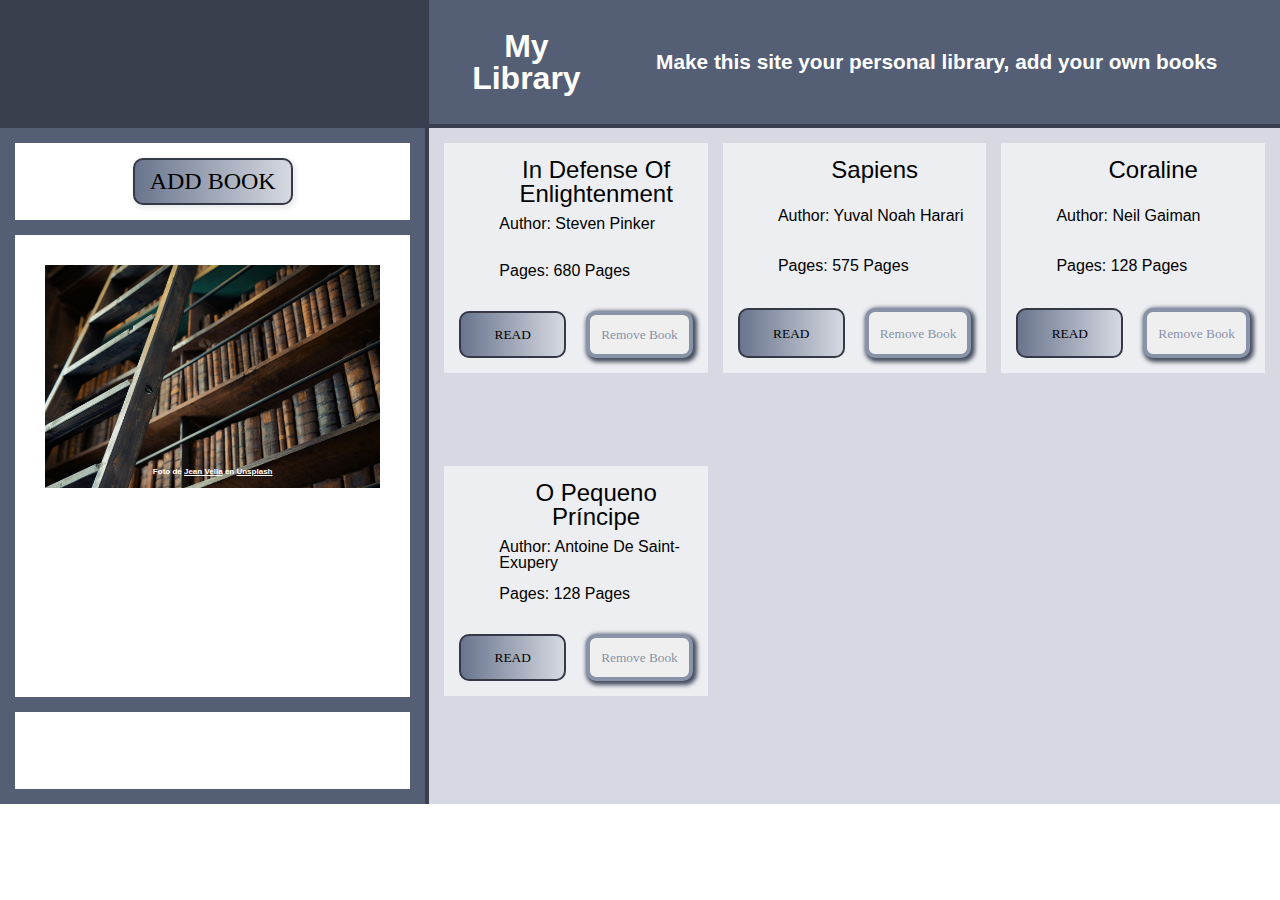
<file: index.html>
<!DOCTYPE html>
<html lang="en">
<head>
    <meta charset="UTF-8">
    <meta name="viewport" content="width=device-width, initial-scale=1.0">
    <title>Study Project</title>
    <link rel="stylesheet" href="style-base.css" type="text/css">
    <link rel="stylesheet" href="style.css" type="text/css" media= "screen and (min-width:981px)"/>
    <link rel="stylesheet" href="style-medium.css" type="text/css" media= "screen and (min-width:481px) and (max-width:980px)"/>
    <link rel="stylesheet" href="style-mini.css" type="text/css" media= "screen and (max-width:480px)"/>
</head>
<body>
   

    <div class="container">
    
        <div class="header display-great display-medium display-mini">
        
        <div class="logo">My Library  </div>
        <p>Make this site your personal library, add your own books</p>
        </div>

    <div class="sidebar display-great display-medium display-mini">
        
        <div class="side-content">
            <button data-open-target="#openForm" class="addBook"><p  style=text-transform:uppercase;font-size:1.5rem>Add Book</p></button>
            
        </div>
        
        
        <div class="side-content">
        
        <div id="imageBox" class="box ">
            <img src="img/jean-vella-library.jpg" class="" style="display:grid"  width="100%" height="100%"
            alt="una-escalera-apoyada-en-una-estanteria-llena-de-libros">
        <p style="font-size: 0.5rem;position: relative;bottom: 20px">Foto de <a style="color: white" href="https://unsplash.com/es/@jean_vella?utm_content=creditCopyText&utm_medium=referral&utm_source=unsplash">Jean Vella</a> en <a style="color: white" href="https://unsplash.com/es/fotos/una-escalera-apoyada-en-una-estanteria-llena-de-libros-wuQ-2WLVJuo?utm_content=creditCopyText&utm_medium=referral&utm_source=unsplash">Unsplash</a>
        </p>
         </div>



            <div class="openForm ocultar" id="openForm">  
                <div class="ubicarCloseButton">
                <button data-close-button="" class="closeButton">Close Form</button> 
                </div>  
            <!--Form-->
            <form id="form">
            <div class="formBody">
  
              <!--Inputs for Add Book Form-->
              <div class="inputTitle">
                <label  for="title">Book Title:</label>
                <input  type="text" name="title" id="title" >
              </div>
              
              <div class="inputAuthor">
                <label for="author">Author:</label>
                <input type="text" name="author" id="author" >
              </div>
              
              <div class="inputPages">
                <label for="pages">How Many Pages:</label>
                <input type="number" name="pages" id="pages">
              </div>
              
              <div class="inputRead">
                <div>
                <label for="hasRead">I have read this book:</label>
                </div>
                <div>
                <input type="checkbox" id="hasRead" name="hasReadTrueFalse"> 
                </div>
              </div>

              <div class="submitButton">
                <input type="submit" value="Submit Entry" class="subButton"></input>
              </div>

            </div>
            </form>
            </div> 
        </div>
        
            <div class="side-content">Box 3
            </div>
            
    </div>  <!-- cierra sidebar -->

        <div id="library" class="myLibrary display-great display-medium display-mini">
        
            <!-- espacio para crear el container de la libreria desde javascript -->
       
        </div>
    
    </div>
    
    <script src="library.js"></script>   
</body>
</html>
</file>
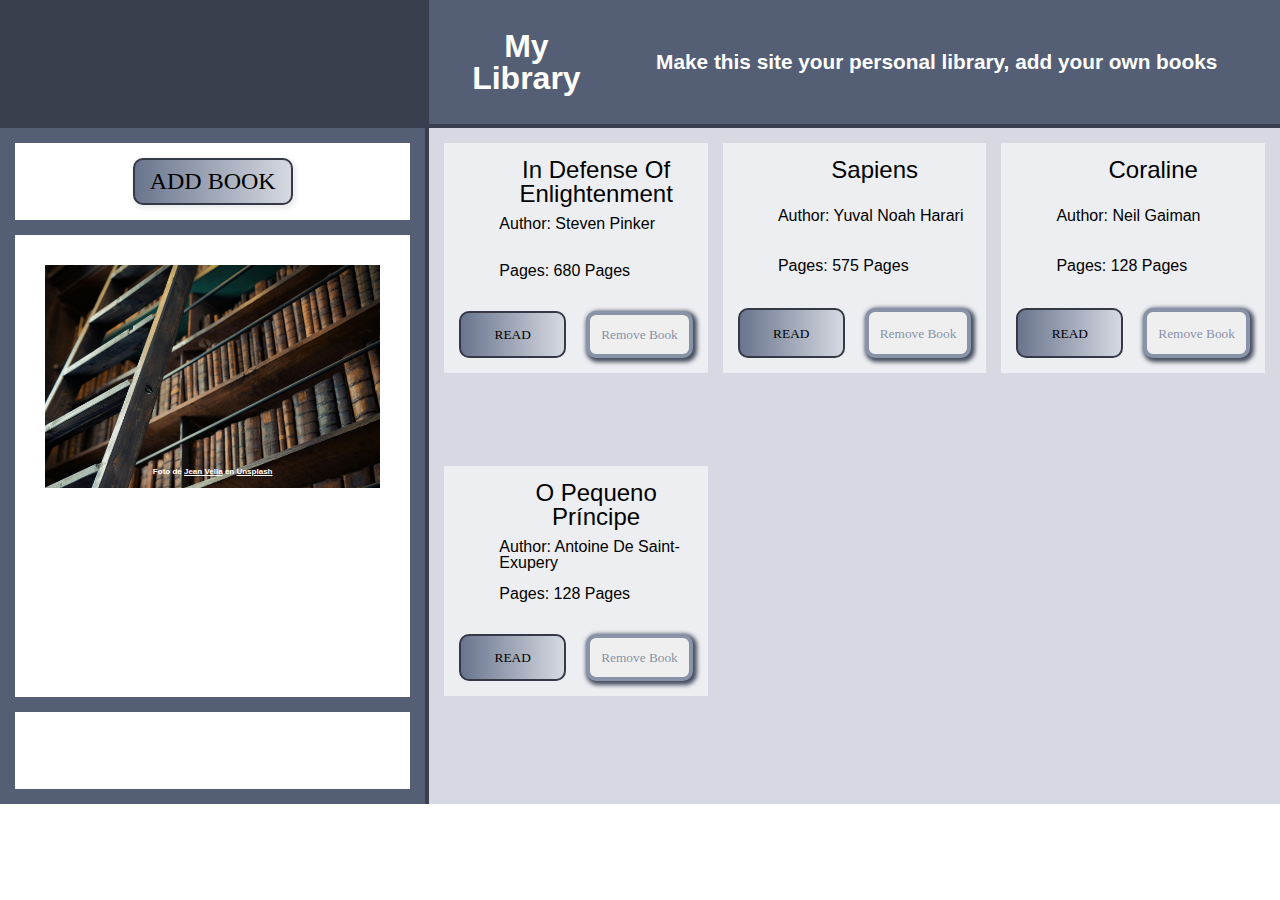
<file: Index.html>
<!DOCTYPE html>
<html lang="en">
<head>
    <meta charset="UTF-8">
    <meta name="viewport" content="width=device-width, initial-scale=1.0">
    <title>Study Project</title>
    <link rel="stylesheet" href="style-base.css" type="text/css">
    <link rel="stylesheet" href="style.css" type="text/css" media= "screen and (min-width:981px)"/>
    <link rel="stylesheet" href="style-medium.css" type="text/css" media= "screen and (min-width:481px) and (max-width:980px)"/>
    <link rel="stylesheet" href="style-mini.css" type="text/css" media= "screen and (max-width:480px)"/>
</head>
<body>
   

    <div class="container">
    
        <div class="header display-great display-medium display-mini">
        
        <div class="logo">My Library  </div>
        <p>Make this site your personal library, add your own books</p>
        </div>

    <div class="sidebar display-great display-medium display-mini">
        
        <div class="side-content">
            <button data-open-target="#openForm" class="addBook"><p  style=text-transform:uppercase;font-size:1.5rem>Add Book</p></button>
            
        </div>
        
        
        <div class="side-content">
        
        <div id="imageBox" class="box ">
            <img src="img/jean-vella-library.jpg" class="" style="display:grid"  width="100%" height="100%"
            alt="una-escalera-apoyada-en-una-estanteria-llena-de-libros">
        <p style="font-size: 0.5rem;position: relative;bottom: 20px">Foto de <a style="color: white" href="https://unsplash.com/es/@jean_vella?utm_content=creditCopyText&utm_medium=referral&utm_source=unsplash">Jean Vella</a> en <a style="color: white" href="https://unsplash.com/es/fotos/una-escalera-apoyada-en-una-estanteria-llena-de-libros-wuQ-2WLVJuo?utm_content=creditCopyText&utm_medium=referral&utm_source=unsplash">Unsplash</a>
        </p>
         </div>



            <div class="openForm ocultar" id="openForm">  
                <div class="ubicarCloseButton">
                <button data-close-button="" class="closeButton">Close Form</button> 
                </div>  
            <!--Form-->
            <form id="form">
            <div class="formBody">
  
              <!--Inputs for Add Book Form-->
              <div class="inputTitle">
                <label  for="title">Book Title:</label>
                <input  type="text" name="title" id="title" required >
              </div>
              
              <div class="inputAuthor">
                <label for="author">Author:</label>
                <input type="text" name="author" id="author" required>
              </div>
              
              <div class="inputPages">
                <label for="pages">How Many Pages:</label>
                <input type="number" name="pages" id="pages">
              </div>
              
              <div class="inputRead">
                <div>
                <label for="hasRead">I have read this book:</label>
                </div>
                <div>
                <input type="checkbox" id="hasRead" name="hasReadTrueFalse"> 
                </div>
              </div>

              <div class="submitButton">
                <input type="submit" value="Submit Entry" class="subButton"></input>
              </div>

            </div>
            </form>
            </div> 
        </div>
        
            <div class="side-content">Box 3
            </div>
            
    </div>  <!-- cierra sidebar -->

        <div id="library" class="myLibrary display-great display-medium display-mini">
        
            <!-- espacio para crear el container de la libreria desde javascript -->
       
        </div>
    
    </div>
    
    <script src="library.js"></script>   
</body>
</html>
</file>
<file: style.css>
.display-great{
  display: inherit !important;
}
  
  body{
      font-family:  sans-serif;
  }

          /* container principal */
 
          .container {
    text-align: center;
    background-color: #393f4d;
    display: grid;     
    grid-template-columns: 2fr 4fr;
    grid-gap: 4px;
    
  }
  
  .container div {
    padding: 15px;
    font-size: 32px;
   
    font-weight: bold;
    color: white;
  }

        /* encabezado */

  .header {
    background-color: #545e75;
    
    grid-column: 2 / 3;    /* esta linea se asocia al grid del container*/
    display: grid;
    grid-template-columns: 1fr 4fr;
  }

  .header p {
     font-size: 1.3rem;
     grid-column-start: 2;  /* esta linea se asocia al grid del header*/
     display:grid;
     align-items: center;
  }

  .logo {
    grid-column-start: 1;  /* esta linea se asocia al grid del header*/
    justify-self: start;
  }

 
     /* espacio lateral que incluye el formulario */
  
     .sidebar {
    background-color:  #545e75;
    grid-column: 1 / 2;    /* esta linea se asocia al grid del container*/
    grid-row-start: 2 ;     /* esta linea se asocia al grid del container*/
    display: grid;
    grid-template-columns: 1fr;
    grid-template-rows: 1fr 6fr 1fr;
    gap: 15px;
  }

   .box{
    grid-row-start: 2/4 ;     /* esta linea se asocia al grid del sidebar*/
   }

  .side-content {
    background-color: white;
    color: black;
    font-size: 1rem;
    font-weight: normal;
  }

  .ocultar{
    display: none;
  }

  .mostrar{
    display: grid;
  }
  
  .addBook {
       
        color: black; line-height: 13px; padding: 15px; 
        border-radius: 10px; font-family: Georgia, serif; font-weight: normal; text-decoration: none;
        font-style: normal; font-variant: normal; text-transform: none; 
        background-image: linear-gradient(to right, rgb(105,117,142) 0%, rgb(214,217,225) 100%) ; 
        box-shadow: #edeef1 2px 2px 4px 2px; border: 2px solid #353945; display: inline-block;
    }
    .addBook:hover {
        background: #545e75; color: white; }
    .addBook:active {
        background: #454d5f; color: white; }

        

  .ubicarCloseButton{
    display: grid;
    grid-template-columns: 5fr 1fr;
  }
  .closeButton {
        grid-column: 2 / 3;    /* esta linea se asocia al grid del ubicarCloseButton*/
         color:#8893a8; font-size: 1rem; padding: 9px; border-radius: 6px;
         background-color: #545e75; /* width: 30px; height: 30px; */
         box-shadow: #454d5f 2px 2px 4px 2px; border: 4px solid #8893a8;
  }

  label{ 
    font-size: 1.5rem;
    text-shadow: 1px 0px 3px #353945;
    display: flex;
    flex: 1; 
    }

  
  .formBody > div > input { 
            /* solo los tres inputs no contempla el checkbox*/
    font-size: 1.2rem;
    text-transform: capitalize;
    height: 20px;
    width: 95%;
    border-radius: 6px;
    border: 2px solid #E5E7EB;
    }

    .inputRead {
        display: grid;
        grid-template-columns: 5fr 1fr;
        } 


    #hasRead  {
            grid-column: 2 / 3;    /* esta linea se asocia al grid del inputread*/

         color:#8893a8; font-size: 2rem; padding: 9px; border-radius: 6px;
         background-color: #545e75; width: 30px; height: 30px;
         box-shadow: #454d5f 2px 2px 4px 2px; border: 4px solid #8893a8; display: inline-block;
     }



    /*  input [type="checkbox"]:checked {
        background-color: #545e75;
     } */

     .submitButton{
        line-height: 13px; padding: 5px; 
        border-radius: 10px; font-family: Georgia, serif; font-weight: normal; text-decoration: none;
        font-style: normal; font-variant: normal; text-transform: none; 
    
        box-shadow: #454d5f 2px 2px 4px 2px; border: 4px solid #8893a8; display: inline-block;

     }
    
     .subButton{
        color:#8893a8; font-size: 0.6rem; 
     }
    
      /* espacio para desplegar el contenido de la libreria*/

      .myLibrary {
    background-color: #d6d9e1;
    
    display: grid;
    grid-row: 2 / 3;     /* esta linea se asocia al grid del container*/
    grid-column: 2 / 3;    /* esta linea se asocia al grid del container*/
    
    grid-template-columns: repeat(auto-fit, minmax(250px, 1fr));
    grid-template-rows: repeat(auto-fit, minmax(50px, 1fr));  
    column-gap: 15px;
    row-gap:0px;
    }
  
  .myLibrary p {
    font-size: 1rem;
    text-transform: capitalize;
    color: white;
    text-align: left;
  }
  
  .myLibrary .card {
    background-color: #edeef1;
    color: black;
    text-align: center;
    
    height: 200px;
  }

  .card {
    display: grid;
    grid-template-columns: 1fr 1fr;
    grid-template-rows: 1fr 1fr 1fr 1fr;
    column-gap: 20px;

  }

  .card p {
    color: black;
    font-weight: normal;
    font-size: 1rem;
    padding-left: 40px;
    padding-bottom: 10px;
  }

  .card .title {
    font-size: 1.5rem;
    text-align: center;
  }
  
  .title { 
    grid-column: 1/3 ;     /* esta linea se asocia al grid del card*/
  }

  .showAuthor {
    grid-row: 2/3 ;     /* esta linea se asocia al grid del card*/
    grid-column: 1/3 ;  
}
 
  .showPages {
    grid-row: 3/4 ;     /* esta linea se asocia al grid del card*/
    grid-column: 1/3 ;
}
  .showRead { 
    grid-row: 4/5 ;     /* esta linea se asocia al grid del card*/
  }

  .removeButton {
    
    grid-column: 2/3;       /* esta linea se asocia al grid del card*/
  }
  

    .showRead  {
       
        color: black; line-height: 13px; padding: 9px; 
        border-radius: 10px; font-family: Georgia, serif; font-weight: normal; text-decoration: none;
        font-style: normal; font-variant: normal; text-transform: none; 
        background-image: linear-gradient(to right, rgb(105,117,142) 0%, rgb(214,217,225) 100%) ; 
        box-shadow: #edeef1 2px 2px 4px 2px; border: 2px solid #353945; display: inline-block;
    }
    .showRead:hover {
        background: #545e75; }
    .showRead:active {
        background: #454d5f; }

        .removeButton {
            color:#8893a8; line-height: 13px; padding: 9px; 
            border-radius: 10px; font-family: Georgia, serif; font-weight: normal; text-decoration: none;
            font-style: normal; font-variant: normal; text-transform: none; 
        
            box-shadow: #454d5f 2px 2px 4px 2px; border: 4px solid #8893a8; display: inline-block;
        }
        .removeButton:hover {
            color:#69758e;
            border: 4px solid #69758e; }
        .removeButton:active {
            color:#545e75;
            border: 4px solid #545e75; }
</file>
<file: style-medium.css>
.display-medium{
    display: inherit !important;
  }

  
  body{
    font-family:  sans-serif;
}

        /* container principal */

        .container {
  text-align: center;
  background-color: #393f4d;

  display: grid;     
  grid-template-columns: 2fr 4fr;
  grid-gap: 4px;
  
}

.container div {
  padding: 15px;
  font-size: 32px;
 
  font-weight: bold;
  color: white;
}

      /* encabezado */

.header {
  background-color: #545e75;
  
  grid-column: 2 / 3;    /* esta linea se asocia al grid del container*/
  display: grid;
  grid-template-columns: 1fr 4fr;
}

.header p {
   font-size: 1.3rem;
   grid-column-start: 2;  /* esta linea se asocia al grid del header*/
   display:grid;
   align-items: center;
}

.logo {
  grid-column-start: 1;  /* esta linea se asocia al grid del header*/
  justify-self: start;
}


   /* espacio lateral que incluye el formulario */

   .sidebar {
  background-color:  #545e75;
  grid-column: 1 / 2;    /* esta linea se asocia al grid del container*/
  grid-row-start: 2 ;     /* esta linea se asocia al grid del container*/
  display: grid;
  grid-template-columns: 1fr;
  grid-template-rows: 1fr 6fr 1fr;
  gap: 15px;
}

 .box{
  grid-row-start: 2/4 ;     /* esta linea se asocia al grid del sidebar*/
 }

.side-content {
  background-color: white;
  color: black;
  font-size: 1rem;
  font-weight: normal;
}

.ocultar{
  display: none;
}

.mostrar{
  display: grid;
}

.addBook {
     
      color: black; line-height: 13px; padding: 15px; 
      border-radius: 10px; font-family: Georgia, serif; font-weight: normal; text-decoration: none;
      font-style: normal; font-variant: normal; text-transform: none; 
      background-image: linear-gradient(to right, rgb(105,117,142) 0%, rgb(214,217,225) 100%) ; 
      box-shadow: #edeef1 2px 2px 4px 2px; border: 2px solid #353945; display: inline-block;
  }
  .addBook:hover {
      background: #545e75; color: white; }
  .addBook:active {
      background: #454d5f; color: white; }

      

.ubicarCloseButton{
  display: grid;
  grid-template-columns: 5fr 1fr;
}
.closeButton {
      grid-column: 2 / 3;    /* esta linea se asocia al grid del ubicarCloseButton*/
       color:#8893a8; font-size: 1rem; padding: 9px; border-radius: 6px;
       background-color: #545e75; /* width: 30px; height: 30px; */
       box-shadow: #454d5f 2px 2px 4px 2px; border: 4px solid #8893a8;
}

label{ 
  font-size: 1.5rem;
  text-shadow: 1px 0px 3px #353945;
  display: flex;
  flex: 1; 
  }


.formBody > div > input { 
          /* solo los tres inputs no contempla el checkbox*/
  font-size: 1.2rem;
  text-transform: capitalize;
  height: 20px;
  width: 95%;
  border-radius: 6px;
  border: 2px solid #E5E7EB;
  }

  .inputRead {
      display: grid;
      grid-template-columns: 5fr 1fr;
      } 


  #hasRead  {
          grid-column: 2 / 3;    /* esta linea se asocia al grid del inputread*/

       color:#8893a8; font-size: 2rem; padding: 9px; border-radius: 6px;
       background-color: #545e75; width: 30px; height: 30px;
       box-shadow: #454d5f 2px 2px 4px 2px; border: 4px solid #8893a8; display: inline-block;
   }



  /*  input [type="checkbox"]:checked {
      background-color: #545e75;
   } */

   .submitButton{
      line-height: 13px; padding: 5px; 
      border-radius: 10px; font-family: Georgia, serif; font-weight: normal; text-decoration: none;
      font-style: normal; font-variant: normal; text-transform: none; 
  
      box-shadow: #454d5f 2px 2px 4px 2px; border: 4px solid #8893a8; display: inline-block;

   }
  
   .subButton{
      color:#8893a8; font-size: 0.6rem; 
   }
  
    /* espacio para desplegar el contenido de la libreria*/

    .myLibrary {
  background-color: #d6d9e1;
  
  display: grid;
  grid-row: 2 / 3;     /* esta linea se asocia al grid del container*/
  grid-column: 2 / 3;    /* esta linea se asocia al grid del container*/
  
  grid-template-columns: repeat(auto-fit, minmax(250px, 1fr));
  grid-template-rows: repeat(auto-fit, minmax(50px, 1fr));  
  column-gap: 15px;
  row-gap:0px;
  }

.myLibrary p {
  font-size: 1rem;
  text-transform: capitalize;
  color: white;
  text-align: left;
}

.myLibrary .card {
  background-color: #edeef1;
  color: black;
  text-align: center;
  
  height: 200px;
}

.card {
  display: grid;
  grid-template-columns: 1fr 1fr;
  grid-template-rows: 1fr 1fr 1fr 1fr;
  column-gap: 20px;

}

.card p {
  color: black;
  font-weight: normal;
  font-size: 1rem;
  padding-left: 40px;
  padding-bottom: 10px;
}

.card .title {
  font-size: 1.5rem;
  text-align: center;
}

.title { 
  grid-column: 1/3 ;     /* esta linea se asocia al grid del card*/
}

.showAuthor {
  grid-row: 2/3 ;     /* esta linea se asocia al grid del card*/
  grid-column: 1/3 ;  
}

.showPages {
  grid-row: 3/4 ;     /* esta linea se asocia al grid del card*/
  grid-column: 1/3 ;
}
.showRead { 
  grid-row: 4/5 ;     /* esta linea se asocia al grid del card*/
}

.removeButton {
  
  grid-column: 2/3;       /* esta linea se asocia al grid del card*/
}


  .showRead  {
     
      color: black; line-height: 13px; padding: 9px; 
      border-radius: 10px; font-family: Georgia, serif; font-weight: normal; text-decoration: none;
      font-style: normal; font-variant: normal; text-transform: none; 
      background-image: linear-gradient(to right, rgb(105,117,142) 0%, rgb(214,217,225) 100%) ; 
      box-shadow: #edeef1 2px 2px 4px 2px; border: 2px solid #353945; display: inline-block;
  }
  .showRead:hover {
      background: #545e75; }
  .showRead:active {
      background: #454d5f; }

      .removeButton {
          color:#8893a8; line-height: 13px; padding: 9px; 
          border-radius: 10px; font-family: Georgia, serif; font-weight: normal; text-decoration: none;
          font-style: normal; font-variant: normal; text-transform: none; 
      
          box-shadow: #454d5f 2px 2px 4px 2px; border: 4px solid #8893a8; display: inline-block;
      }
      .removeButton:hover {
          color:#69758e;
          border: 4px solid #69758e; }
      .removeButton:active {
          color:#545e75;
          border: 4px solid #545e75; }
</file>
<file: style-mini.css>
.display-mini {
    display: inherit !important;
  }

/*Para la version mobile se modifico el grid del container principal 
y las lineas de grid de el header- el sidebar-y el contenido lybrary - el ancho div a 90% */

div {
	width: 90%;
}

 
body{
    font-family:  sans-serif;
}

        /* container principal */

        .container {
  text-align: center;
  background-color: #393f4d;

  display: grid;     
  grid-template-columns: 1fr;
  grid-template-rows: 1fr 2fr 5fr;
  grid-gap: 4px;
  
}

.container div {
  padding: 15px;
  font-size: 32px;
 
  font-weight: bold;
  color: white;
}

      /* encabezado */

.header {
  background-color: #545e75;
  
  grid-row: 1 / 2;    /* esta linea se asocia al grid del container*/
  display: grid;
  grid-template-columns: 1fr 4fr;
}

.header p {
   font-size: 1.3rem;
   grid-column-start: 2;  /* esta linea se asocia al grid del header*/
   display:grid;
   align-items: center;
}

.logo {
  grid-column-start: 1;  /* esta linea se asocia al grid del header*/
  justify-self: start;
}


   /* espacio lateral que incluye el formulario */

   .sidebar {
  background-color:  #545e75;
  
  grid-row: 2/3 ;     /* esta linea se asocia al grid del container*/
  display: grid;
  grid-template-columns: 1fr;
  grid-template-rows: 1fr 6fr 1fr;
  gap: 15px;
}



.side-content {
  background-color: white;
  color: black;
  font-size: 1rem;
  font-weight: normal;
}

.ocultar{
  display: none;
}

.mostrar{
  display: grid;
}

.addBook {
     
      color: black; line-height: 13px; padding: 15px; 
      border-radius: 10px; font-family: Georgia, serif; font-weight: normal; text-decoration: none;
      font-style: normal; font-variant: normal; text-transform: none; 
      background-image: linear-gradient(to right, rgb(105,117,142) 0%, rgb(214,217,225) 100%) ; 
      box-shadow: #edeef1 2px 2px 4px 2px; border: 2px solid #353945; display: inline-block;
  }
  .addBook:hover {
      background: #545e75; color: white; }
  .addBook:active {
      background: #454d5f; color: white; }

      

.ubicarCloseButton{
  display: grid;
  grid-template-columns: 5fr 1fr;
}
.closeButton {
      grid-column: 2 / 3;    /* esta linea se asocia al grid del ubicarCloseButton*/
       color:#8893a8; font-size: 1rem; padding: 9px; border-radius: 6px;
       background-color: #545e75; /* width: 30px; height: 30px; */
       box-shadow: #454d5f 2px 2px 4px 2px; border: 4px solid #8893a8;
}

label{ 
  font-size: 1.5rem;
  text-shadow: 1px 0px 3px #353945;
  display: flex;
  flex: 1; 
  }


.formBody > div > input { 
          /* solo los tres inputs no contempla el checkbox*/
  font-size: 1.2rem;
  text-transform: capitalize;
  height: 20px;
  width: 95%;
  border-radius: 6px;
  border: 2px solid #E5E7EB;
  }

  .inputRead {
      display: grid;
      grid-template-columns: 5fr 1fr;
      } 


  #hasRead  {
          grid-column: 2 / 3;    /* esta linea se asocia al grid del inputread*/

       color:#8893a8; font-size: 2rem; padding: 9px; border-radius: 6px;
       background-color: #545e75; width: 30px; height: 30px;
       box-shadow: #454d5f 2px 2px 4px 2px; border: 4px solid #8893a8; display: inline-block;
   }



  /*  input [type="checkbox"]:checked {
      background-color: #545e75;
   } */

   .submitButton{
      line-height: 13px; padding: 5px; 
      border-radius: 10px; font-family: Georgia, serif; font-weight: normal; text-decoration: none;
      font-style: normal; font-variant: normal; text-transform: none; 
  
      box-shadow: #454d5f 2px 2px 4px 2px; border: 4px solid #8893a8; display: inline-block;

   }
  
   .subButton{
      color:#8893a8; font-size: 0.6rem; 
   }
  
    /* espacio para desplegar el contenido de la libreria*/

    .myLibrary {
  background-color: #d6d9e1;
  
  display: grid;
  grid-row: 3 / 4;     /* esta linea se asocia al grid del container*/
  
  
  grid-template-columns: repeat(auto-fit, minmax(250px, 1fr));
  grid-template-rows: repeat(auto-fit, minmax(50px, 1fr));  
  column-gap: 15px;
  row-gap:0px;
  }

.myLibrary p {
  font-size: 1rem;
  text-transform: capitalize;
  color: white;
  text-align: left;
}

.myLibrary .card {
  background-color: #edeef1;
  color: black;
  text-align: center;
  
  height: 200px;
}

.card {
  display: grid;
  grid-template-columns: 1fr 1fr;
  grid-template-rows: 1fr 1fr 1fr 1fr;
  column-gap: 20px;

}

.card p {
  color: black;
  font-weight: normal;
  font-size: 1rem;
  padding-left: 40px;
  padding-bottom: 10px;
}

.card .title {
  font-size: 1.5rem;
  text-align: center;
}

.title { 
  grid-column: 1/3 ;     /* esta linea se asocia al grid del card*/
}

.showAuthor {
  grid-row: 2/3 ;     /* esta linea se asocia al grid del card*/
  grid-column: 1/3 ;  
}

.showPages {
  grid-row: 3/4 ;     /* esta linea se asocia al grid del card*/
  grid-column: 1/3 ;
}
.showRead { 
  grid-row: 4/5 ;     /* esta linea se asocia al grid del card*/
}

.removeButton {
  
  grid-column: 2/3;       /* esta linea se asocia al grid del card*/
}


  .showRead  {
     
      color: black; line-height: 13px; padding: 9px; 
      border-radius: 10px; font-family: Georgia, serif; font-weight: normal; text-decoration: none;
      font-style: normal; font-variant: normal; text-transform: none; 
      background-image: linear-gradient(to right, rgb(105,117,142) 0%, rgb(214,217,225) 100%) ; 
      box-shadow: #edeef1 2px 2px 4px 2px; border: 2px solid #353945; display: inline-block;
  }
  .showRead:hover {
      background: #545e75; }
  .showRead:active {
      background: #454d5f; }

      .removeButton {
          color:#8893a8; line-height: 13px; padding: 9px; 
          border-radius: 10px; font-family: Georgia, serif; font-weight: normal; text-decoration: none;
          font-style: normal; font-variant: normal; text-transform: none; 
      
          box-shadow: #454d5f 2px 2px 4px 2px; border: 4px solid #8893a8; display: inline-block;
      }
      .removeButton:hover {
          color:#69758e;
          border: 4px solid #69758e; }
      .removeButton:active {
          color:#545e75;
          border: 4px solid #545e75; }
</file>
<file: style-base.css>
/* http://meyerweb.com/eric/tools/css/reset/ 
   v2.0 | 20110126
   License: none (public domain)
*/

html, body, div, span, applet, object, iframe,
h1, h2, h3, h4, h5, h6, p, blockquote, pre,
a, abbr, acronym, address, big, cite, code,
del, dfn, em, img, ins, kbd, q, s, samp,
small, strike, strong, sub, sup, tt, var,
b, u, i, center,
dl, dt, dd, ol, ul, li,
fieldset, form, label, legend,
table, caption, tbody, tfoot, thead, tr, th, td,
article, aside, canvas, details, embed, 
figure, figcaption, footer, header, hgroup, 
menu, nav, output, ruby, section, summary,
time, mark, audio, video, input {
	margin: 0;
	padding: 0;
	border: 0;
	font-size: 100%;
	font: inherit;
	vertical-align: baseline;
}
/* HTML5 display-role reset for older browsers */
article, aside, details, figcaption, figure, 
footer, header, hgroup, menu, nav, section {
	display: block;
}
body {
	line-height: 1;
}
ol, ul {
	list-style: none;
}
blockquote, q {
	quotes: none;
}
blockquote:before, blockquote:after,
q:before, q:after {
	content: '';
	content: none;
}
table {
	border-collapse: collapse;
	border-spacing: 0;
}

/* hasta aqui el reseteo de los estilos prediseñados de los buscadores
*/


/* This is our style for the invalid fields */
 input:invalid {
	border-color: #900;
	background-color: #fdd;
  }
  
  input:focus:invalid {
	outline: none;
  }
  
  /* This is the style of our error messages */
  .error {
	width: 100%;
	padding: 0;
  
	font-size: 1rem;
	color: white;
	background-color: #900;
	border-radius: 0 0 5px 5px;
  
	box-sizing: border-box;
  }
  
  .error.active {
	padding: 0.3em;
  }

.display-great {
    display:none;
}

.display-medium {
    display:none;
}

.display-mini {
    display:none;
}
</file>
